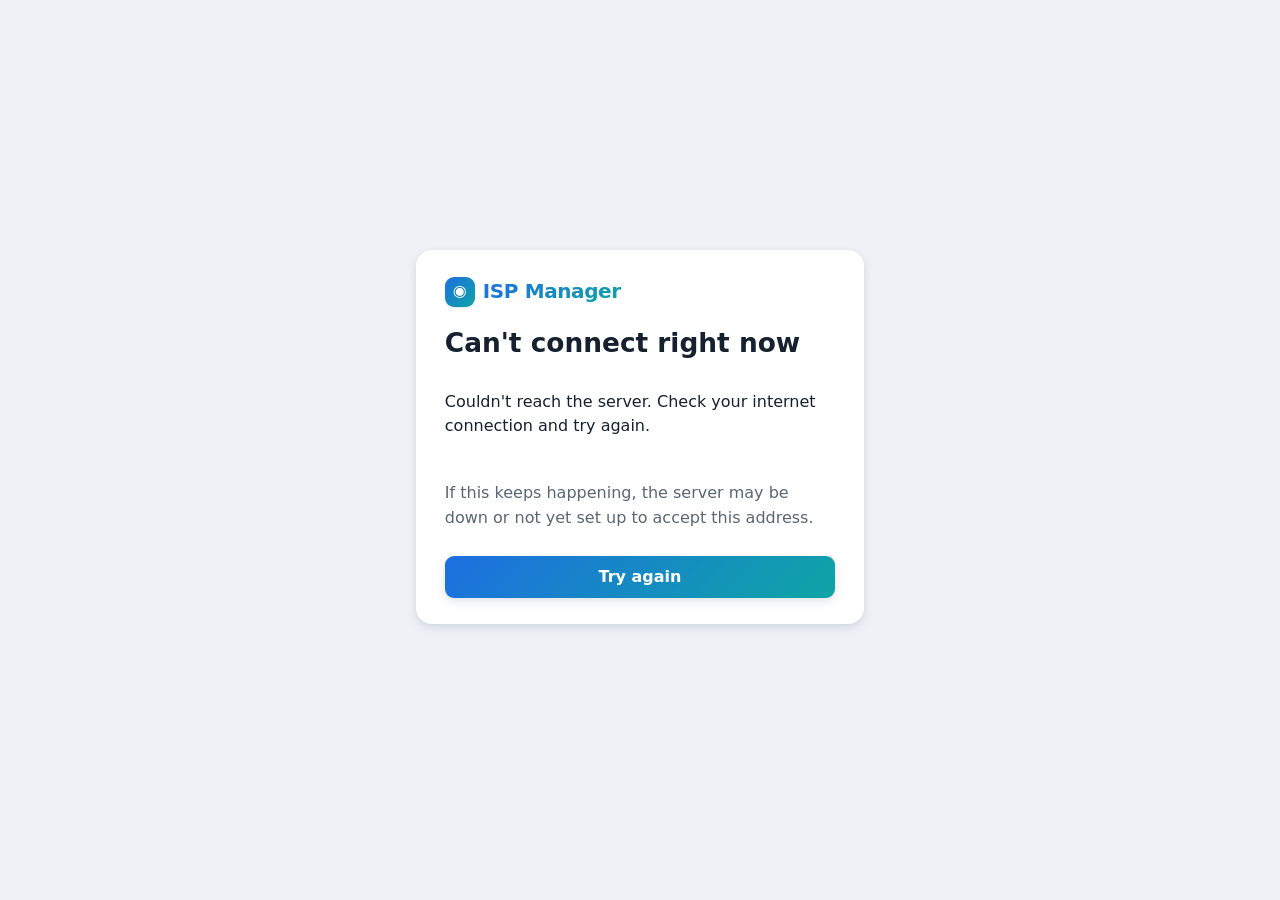
<file: index.html>
<!doctype html>
<html lang="en">
  <head>
    <meta charset="UTF-8" />
    <meta name="viewport" content="width=device-width, initial-scale=1" />
    <meta name="referrer" content="no-referrer" />
    <title>ISP Manager</title>
    <script type="module" crossorigin src="/assets/index-CY5ENoDl.js"></script>
    <link rel="stylesheet" crossorigin href="/assets/index-DG4TAfJV.css">
  </head>
  <body><div id="root"></div></body>
</html>
</file>
<file: assets/index-DG4TAfJV.css>
@font-face{font-family:UI Fallback;src:local("Segoe UI"),local("Roboto"),local("Noto Sans")}:root{--brand: #1d6fe0;--brand-strong: #1552b0;--accent: #0ea5a5;--accent-strong: #0c8585;--brand-grad: linear-gradient(135deg, #1d6fe0, #0ea5a5);--hero-grad: linear-gradient(135deg, #123a7a 0%, #1d6fe0 45%, #0ea5a5 100%);--paper: #eef2f7;--panel: #ffffff;--panel-2: #f6f9fc;--ink: #15212e;--ink-2: #5a6773;--rule: #dde4ec;--fiber-blue: #1d6fe0;--fiber-green: #1f9d57;--fiber-orange: #e08a1e;--fiber-slate: #64748b;--fiber-red: #d64545;--tint-blue: #e7f0fd;--tint-orange: #fdf0dc;--font: "Atkinson Hyperlegible", "Hind Siliguri", "UI Fallback", system-ui, sans-serif;--step--1: .86rem;--step-0: 1rem;--step-1: 1.25rem;--step-2: 1.65rem;--step-3: 2.3rem;--radius-control: 9px;--radius-panel: 16px;--shadow-sm: 0 1px 2px rgba(16,40,70,.06), 0 1px 3px rgba(16,40,70,.08);--shadow-md: 0 4px 12px rgba(16,40,70,.08), 0 2px 6px rgba(16,40,70,.06);--shadow-lg: 0 18px 48px rgba(16,40,70,.16);color-scheme:light}@media (prefers-color-scheme: dark){:root:not([data-theme=light]){--paper: #0f161e;--panel: #19222d;--panel-2: #141c25;--ink: #e8edf3;--ink-2: #9fb0c0;--rule: #2a3643;--brand: #5c9bf0;--brand-strong: #7fb0f5;--accent: #2bc4c4;--accent-strong: #5bd6d6;--brand-grad: linear-gradient(135deg, #2f6fc4, #16a3a3);--hero-grad: linear-gradient(135deg, #0c2850 0%, #1a56ad 45%, #138a8a 100%);--fiber-blue: #5c9bf0;--fiber-green: #4cc47e;--fiber-orange: #e8a24f;--fiber-slate: #8d99a6;--fiber-red: #ef7a72;--tint-blue: #16263c;--tint-orange: #33271a;--shadow-sm: 0 1px 2px rgba(0,0,0,.3);--shadow-md: 0 4px 14px rgba(0,0,0,.35);--shadow-lg: 0 18px 48px rgba(0,0,0,.5);color-scheme:dark}}:root[data-theme=dark]{--paper: #0f161e;--panel: #19222d;--panel-2: #141c25;--ink: #e8edf3;--ink-2: #9fb0c0;--rule: #2a3643;--brand: #5c9bf0;--brand-strong: #7fb0f5;--accent: #2bc4c4;--accent-strong: #5bd6d6;--brand-grad: linear-gradient(135deg, #2f6fc4, #16a3a3);--hero-grad: linear-gradient(135deg, #0c2850 0%, #1a56ad 45%, #138a8a 100%);--fiber-blue: #5c9bf0;--fiber-green: #4cc47e;--fiber-orange: #e8a24f;--fiber-slate: #8d99a6;--fiber-red: #ef7a72;--tint-blue: #16263c;--tint-orange: #33271a;--shadow-sm: 0 1px 2px rgba(0,0,0,.3);--shadow-md: 0 4px 14px rgba(0,0,0,.35);--shadow-lg: 0 18px 48px rgba(0,0,0,.5);color-scheme:dark}*{box-sizing:border-box}html,body{margin:0;background:var(--paper);color:var(--ink);font:var(--step-0)/1.55 var(--font)}:lang(bn){line-height:1.75}button,input,select,textarea{font:inherit;color:inherit}:focus-visible{outline:3px solid var(--brand);outline-offset:2px}@media (prefers-reduced-motion: reduce){*{transition:none!important;animation:none!important}}:root{--text-green: #17784a;--text-orange: #9a5200;--text-red: #b42318;--text-slate: #56606d;--brand-text: #1552b0}@media (prefers-color-scheme: dark){:root:not([data-theme=light]){--text-green: #6fd59a;--text-orange: #f2b469;--text-red: #ff9b93;--text-slate: #a9b3bf;--brand-text: #8fbaf7}}:root[data-theme=dark]{--text-green: #6fd59a;--text-orange: #f2b469;--text-red: #ff9b93;--text-slate: #a9b3bf;--brand-text: #8fbaf7}.shell{min-height:100vh}.demobar{display:flex;flex-wrap:wrap;gap:.5rem 1.25rem;align-items:center;padding:.6rem 1.25rem;background:var(--tint-orange);border-bottom:3px solid var(--fiber-orange);font-size:var(--step--1)}.linkish{background:none;border:0;padding:0;text-decoration:underline;cursor:pointer}.top{display:flex;flex-wrap:wrap;align-items:center;gap:.75rem 1.5rem;padding:.85rem 1.25rem;background:var(--panel);border-bottom:1px solid var(--rule);box-shadow:var(--shadow-sm);position:sticky;top:0;z-index:50}.brand{display:flex;align-items:center;gap:.6rem;font-weight:700;font-size:var(--step-1)}.brand-mark{width:26px;height:14px;border-radius:7px;background:linear-gradient(90deg,var(--fiber-blue) 0 25%,var(--fiber-orange) 25% 50%,var(--fiber-green) 50% 75%,var(--fiber-slate) 75%)}.tenant{font-weight:400;font-size:var(--step--1);color:var(--ink-2);border-left:1px solid var(--rule);padding-left:.6rem}nav{display:flex;gap:.25rem}.tab{background:none;border:0;padding:.5rem .85rem;border-radius:var(--radius-control);cursor:pointer;color:var(--ink-2);transition:background .15s,color .15s}.tab:hover{background:var(--panel-2);color:var(--ink)}.tab-on{background:var(--tint-blue);color:var(--brand);font-weight:700}.top-tools{margin-left:auto;display:flex;gap:.5rem;align-items:center}.lang{background:none;border:1px solid var(--rule);border-radius:var(--radius-control);padding:.35rem .7rem;cursor:pointer}main{max-width:1120px;margin:0 auto;padding:1.4rem 1.25rem 3rem}.screen{display:grid;gap:1rem}.lede{max-width:65ch;margin:0}.muted{color:var(--ink-2)}.num{font-variant-numeric:tabular-nums;letter-spacing:.01em}.toolbar{display:flex;gap:.5rem;flex-wrap:wrap;align-items:center}.toolbar input{flex:1 1 16rem;min-width:12rem;padding:.6rem .8rem;border:1px solid var(--rule);border-radius:var(--radius-control);background:var(--panel)}.toolbar .btn{white-space:nowrap}.btn{padding:.55rem 1.05rem;border-radius:var(--radius-control);border:1px solid var(--rule);background:var(--panel);cursor:pointer;white-space:nowrap;font-weight:600;transition:transform .06s ease,box-shadow .15s,background .15s,border-color .15s;box-shadow:var(--shadow-sm)}.btn:hover{border-color:var(--brand);color:var(--brand)}.btn:active{transform:translateY(1px)}.btn-primary{background-image:var(--brand-grad);border:none;color:#fff;font-weight:700;box-shadow:var(--shadow-md)}.btn-primary:hover{color:#fff;filter:brightness(1.05)}.btn.ghost{box-shadow:none;background:var(--panel-2)}.btn:disabled{opacity:.5;cursor:not-allowed;box-shadow:none}.strip{display:inline-flex;align-items:baseline;gap:.4rem;padding-left:.55rem;border-left:4px solid}.strip-label{font-weight:700}.strip-detail{font-size:var(--step--1);color:var(--ink-2)}.strip-green{border-color:var(--fiber-green)}.strip-green .strip-label{color:var(--fiber-green)}.strip-red{border-color:var(--fiber-red)}.strip-red .strip-label{color:var(--fiber-red)}.strip-orange{border-color:var(--fiber-orange)}.strip-orange .strip-label{color:var(--fiber-orange)}.strip-slate{border-color:var(--fiber-slate)}.strip-slate .strip-label{color:var(--fiber-slate)}.strip-blue{border-color:var(--fiber-blue)}.strip-blue .strip-label{color:var(--fiber-blue)}.table-wrap{overflow-x:auto;background:var(--panel);border:1px solid var(--rule);border-radius:var(--radius-panel)}table{width:100%;border-collapse:collapse}th{text-align:left;font-size:var(--step--1);color:var(--ink-2);font-weight:400;padding:.6rem .9rem;border-bottom:1px solid var(--rule)}td{padding:.65rem .9rem;border-bottom:1px solid var(--rule)}tbody tr{cursor:pointer}tbody tr:hover,tbody tr:focus-visible{background:var(--tint-blue)}tbody tr:last-child td{border-bottom:0}.pager{display:flex;gap:.75rem;align-items:center;justify-content:flex-end}.empty{padding:2rem;text-align:center;background:var(--panel);border:1px dashed var(--rule);border-radius:var(--radius-panel)}.empty-title{margin-top:0}.notice{padding:.7rem 1rem;border-radius:var(--radius-control);border-left:4px solid;background:var(--panel)}.notice-error{border-color:var(--fiber-red)}.notice-info{border-color:var(--fiber-blue)}.panel{position:fixed;inset:0 0 0 auto;width:min(420px,100%);background:var(--panel);border-left:1px solid var(--rule);padding:1.25rem;overflow-y:auto;box-shadow:-12px 0 32px #0a1e322e}.panel-head{display:flex;justify-content:space-between;align-items:start;gap:1rem}.panel-head h2{margin:0;font-size:var(--step-2);line-height:1.2}.panel-head p{margin:0;color:var(--ink-2)}.inline-edit{display:flex;gap:.5rem;align-items:end}.inline-edit label,.signin label{display:grid;gap:.25rem;flex:1;font-size:var(--step--1);color:var(--ink-2)}.inline-edit input,.signin input{padding:.55rem .7rem;border:1px solid var(--rule);border-radius:var(--radius-control);background:var(--paper);font-size:var(--step-0);color:var(--ink)}.facts{display:grid;grid-template-columns:max-content 1fr;gap:.4rem 1rem;padding:.9rem;border:1px solid var(--rule);border-radius:var(--radius-control)}.facts dt{color:var(--ink-2)}.facts dd{margin:0}.device-list,.prefix-list{list-style:none;margin:0;padding:0;display:grid;gap:.75rem}.device{display:grid;grid-template-columns:1fr auto auto;gap:.5rem 1.25rem;align-items:center;padding:1rem 1.1rem;background:var(--panel);border:1px solid var(--rule);border-left-width:6px;border-radius:var(--radius-control)}.row-green.device{border-left-color:var(--fiber-green)}.row-orange.device{border-left-color:var(--fiber-orange)}.row-slate.device{border-left-color:var(--fiber-slate)}.row-blue.device{border-left-color:var(--fiber-blue)}.row-red.device{border-left-color:var(--fiber-red)}.device h3{margin:0;font-size:var(--step-1)}.device-main p{margin:0}.device-result{grid-column:1 / -1;margin:0;font-size:var(--step--1)}.prefix{padding:1rem 1.1rem;background:var(--panel);border:1px solid var(--rule);border-radius:var(--radius-panel);display:grid;gap:.5rem;justify-items:start}.prefix-head{display:flex;gap:.75rem;align-items:baseline}.prefix h3{margin:0;font-size:var(--step-1)}.kind{color:var(--ink-2);font-size:var(--step--1)}.prefix p{margin:0}.meter{width:100%;height:10px;border-radius:5px;background:var(--paper);overflow:hidden}.meter span{display:block;height:100%;background:var(--fiber-blue);transition:width .3s}.meter .meter-hot{background:var(--fiber-orange)}.signin{display:grid;place-items:center;min-height:100vh}.signin form{display:grid;gap:1rem;width:min(360px,100%);padding:2rem;background:var(--panel);border-radius:var(--radius-panel);border-top:6px solid var(--fiber-blue)}.signin h1{margin:0}.loading{min-height:100vh}@media (max-width: 640px){.hide-sm{display:none}.device{grid-template-columns:1fr}.top-tools{margin-left:0}}.section-title{margin:.5rem 0 0;font-size:var(--step-1)}.device-strips{display:grid;gap:.3rem}.inline-edit select{padding:.55rem .7rem;border:1px solid var(--rule);border-radius:var(--radius-control);background:var(--paper);color:var(--ink)}.inline-edit{flex-wrap:wrap}.token-box{padding:1rem;background:var(--tint-blue);border-left:4px solid var(--fiber-blue);border-radius:var(--radius-control);display:grid;gap:.5rem;justify-items:start}.token-box p{margin:0}.token-box code{word-break:break-all;padding:.4rem .6rem;background:var(--panel);border-radius:4px}.balance{display:grid;justify-items:end;margin:0}.balance-amount{font-size:var(--step-2);font-weight:700}.balance-owes .balance-amount{color:var(--fiber-orange)}.plain-list{list-style:none;margin:0;padding:0;background:var(--panel);border:1px solid var(--rule);border-radius:var(--radius-panel)}.inv-row{display:grid;grid-template-columns:1fr auto auto;gap:.5rem 1rem;align-items:center;padding:.7rem .9rem;border-bottom:1px solid var(--rule)}.inv-row:last-child{border-bottom:0}.inv-row.clickable{cursor:pointer}.inv-row.clickable:hover{background:var(--tint-blue)}.right{text-align:right}.pay-form,.stack-form{display:grid;gap:.6rem;padding:.9rem;border:1px dashed var(--rule);border-radius:var(--radius-control)}.pay-form label,.stack-form label,.inline-label{display:grid;gap:.25rem;font-size:var(--step--1);color:var(--ink-2)}.pay-form input,.pay-form select,.stack-form input,.stack-form textarea,.inline-label select{padding:.55rem .7rem;border:1px solid var(--rule);border-radius:var(--radius-control);background:var(--paper);color:var(--ink);font-size:var(--step-0)}.stack-form .check{display:flex;gap:.5rem;align-items:center}.btn-row{display:flex;gap:.5rem;flex-wrap:wrap}.thread{list-style:none;padding:0;margin:1rem 0;display:grid;gap:.6rem}.msg{padding:.6rem .8rem;border-radius:var(--radius-control);background:var(--paper)}.msg p{margin:0}.msg-body{white-space:pre-wrap;margin-top:.25rem!important}.msg-internal{background:var(--tint-orange);border-left:4px solid var(--fiber-orange)}.portal-top{display:flex;flex-wrap:wrap;justify-content:space-between;gap:1rem;padding:1.1rem;background:var(--panel);border-radius:var(--radius-panel);border-top:6px solid var(--fiber-blue)}.portal-name{margin:0 0 .5rem;font-size:var(--step-2)}.portal-svc p{margin:.3rem 0 0}.receipt-overlay{position:fixed;top:0;right:0;bottom:0;left:0;background:#0f192373;display:grid;place-items:center;padding:1rem;z-index:20}.receipt{background:var(--panel);padding:1.5rem;border-radius:var(--radius-panel);width:min(440px,100%);display:grid;gap:.75rem}.receipt h2{margin:0}.receipt-no{margin:0;color:var(--ink-2)}.receipt-amt{font-size:var(--step-1);font-weight:700}.receipt-actions{display:flex;gap:.5rem}.doc{width:min(760px,100%);max-height:92vh;overflow-y:auto}.letterhead{display:flex;flex-wrap:wrap;gap:.25rem 1rem;align-items:baseline;padding-bottom:.6rem;border-bottom:3px solid var(--fiber-blue)}.lh-name{font-size:var(--step-1);margin-right:auto}.doc-title{margin:.4rem 0;font-size:var(--step-1)}.doc-meta{display:grid;grid-template-columns:max-content 1fr;gap:.25rem 1rem;margin:0}.doc-meta dt{color:var(--ink-2)}.doc-meta dd{margin:0}.doc-table{width:100%;border-collapse:collapse}.doc-table th,.doc-table td{border-bottom:1px solid var(--rule);padding:.4rem .5rem}.sheet td.blank,.sheet th.blank,.sheet td:nth-child(n+6){min-width:5.5rem;border-left:1px solid var(--rule)}.doc-footer{border-top:1px solid var(--rule);padding-top:.5rem;color:var(--ink-2)}.void-mark{color:var(--fiber-red)}.doc span[lang=bn],.receipt span[lang=bn]{font-weight:400;color:var(--ink-2);font-size:.85em}html[lang=bn] body{font-family:Noto Sans Bengali,Nirmala UI,Vrinda,Hind Siliguri,system-ui,sans-serif;font-size:106%;line-height:1.6}html[lang=bn] .btn,html[lang=bn] .tab,html[lang=bn] input,html[lang=bn] select{font-size:1em;line-height:1.4}@page{size:A4;margin:12mm}@media print{body *{visibility:hidden}.print-area,.print-area *{visibility:visible}.print-area{position:absolute;inset:0 auto auto 0;width:100%;max-height:none;overflow:visible;color:#000;background:#fff;padding:0}.receipt-overlay{position:static;background:none}.doc-table tr{break-inside:avoid}.doc-table thead{display:table-header-group}.no-print{display:none!important}}.steps{list-style:none;display:flex;flex-wrap:wrap;gap:.25rem;padding:0;margin:0;counter-reset:s}.steps li{counter-increment:s;padding:.35rem .7rem;border-radius:999px;font-size:var(--step--1);color:var(--ink-2);background:var(--panel);border:1px solid var(--rule)}.steps li:before{content:counter(s) ". "}.steps .step-on{color:var(--fiber-blue);border-color:var(--fiber-blue);font-weight:700}.steps .step-done{color:var(--fiber-green)}.map-grid{display:grid;grid-template-columns:repeat(auto-fill,minmax(240px,1fr));gap:.6rem}.map-grid select{padding:.5rem;border:1px solid var(--rule);border-radius:var(--radius-control);background:var(--paper);color:var(--ink)}.map-grid label{display:grid;gap:.25rem;font-size:var(--step--1);color:var(--ink-2)}a.btn{text-decoration:none;color:inherit;display:inline-flex;align-items:center}.facts .span2{grid-column:1 / -1}.provision{display:grid;gap:.5rem;padding-top:.5rem;border-top:1px solid var(--rule)}.provision p{margin:0}.plan-box{display:grid;gap:.5rem;padding:.8rem;border-left:4px solid var(--fiber-orange);background:var(--tint-orange);border-radius:var(--radius-control)}.plan-box ul{margin:0;padding-left:1.2rem}.sim-tag{margin-left:.5rem;font-size:var(--step--1);padding:.05rem .45rem;border-radius:4px;border:1px solid var(--fiber-orange);color:var(--fiber-orange)}.ops{font-size:var(--step--1)}.subtabs{display:flex;gap:.25rem;flex-wrap:wrap}.total-row td{font-weight:700;border-top:2px solid var(--rule)}input[type=date]{padding:.45rem .6rem;border:1px solid var(--rule);border-radius:var(--radius-control);background:var(--panel);color:var(--ink)}.signin-card{display:grid;gap:1rem;width:min(420px,100%);padding:2rem;background:var(--panel);border-radius:var(--radius-panel);border-top:6px solid var(--fiber-blue)}.signin-card h1{margin:0;font-size:var(--step-2)}.signin-card p{margin:0}.signin-card label{display:grid;gap:.25rem;font-size:var(--step--1);color:var(--ink-2)}.signin-card input{padding:.55rem .7rem;border:1px solid var(--rule);border-radius:var(--radius-control);background:var(--paper);font-size:var(--step-1);color:var(--ink)}.secret{font-size:var(--step-1);letter-spacing:.08em;padding:.6rem;background:var(--paper);border-radius:var(--radius-control);word-break:break-all}.codes{columns:2;padding-left:1.4rem;font-size:var(--step-1)}.perm-grid{display:grid;grid-template-columns:repeat(auto-fill,minmax(220px,1fr));gap:.3rem 1rem;border:1px solid var(--rule);border-radius:var(--radius-control);padding:.6rem .9rem}.perm-grid legend{color:var(--ink-2);font-size:var(--step--1)}.toolbar select{padding:.55rem;border:1px solid var(--rule);border-radius:var(--radius-control);background:var(--panel);color:var(--ink)}input[type=month]{padding:.5rem .6rem;border:1px solid var(--rule);border-radius:var(--radius-control);background:var(--panel);color:var(--ink)}textarea.script{width:100%;font-family:ui-monospace,Consolas,monospace;font-size:var(--step--1);padding:.6rem;border:1px solid var(--rule);border-radius:var(--radius-control);background:var(--paper);color:var(--ink)}.steps-list{margin:0;padding-left:1.3rem;display:grid;gap:.25rem}.chips{display:flex;flex-wrap:wrap;gap:.4rem}.chip{padding:.2rem .6rem;border-radius:999px;border:1px solid var(--rule);font-size:var(--step--1)}.chip-good{border-color:var(--fiber-green)}.chip-bad{border-color:var(--fiber-red)}.chip-warn{border-color:var(--fiber-orange, #c77700)}.err-text{color:var(--fiber-red);font-size:var(--step--1)}.warn-text{color:var(--fiber-orange, #a35f00);font-size:var(--step--1)}tr.row-bad td:first-child{box-shadow:inset 3px 0 var(--fiber-red)}tr.row-warn td:first-child{box-shadow:inset 3px 0 var(--fiber-orange, #c77700)}.inline-fields{display:inline-flex;gap:.3rem;margin-left:.4rem}.inline-fields input{width:6.5rem}.page-view{max-height:70vh;overflow:auto;border:1px solid var(--rule);border-radius:var(--radius-control)}.page-view object,.page-view img{width:100%;min-height:50vh;display:block}.leaflet-box{height:min(70vh,640px);border:1px solid var(--rule);border-radius:var(--radius-control);z-index:0}.leaflet-box.placing{cursor:crosshair;outline:3px solid var(--fiber-blue)}.legend{display:flex;flex-wrap:wrap;gap:.4rem 1rem;align-items:center}.legend-item{display:inline-flex;gap:.35rem;align-items:center;cursor:pointer}.person-dot{display:inline-block;width:.8rem;height:.8rem;border-radius:50%;background:currentColor;vertical-align:middle}.dot-green{color:#1f9d55}.dot-orange{color:#d97706}.dot-red{color:#d6342c}.dot-grey{color:#8a8f98}.person-marker{background:none;border:none}.person-marker svg{fill:currentColor;stroke:#fff;stroke-width:1.4;filter:drop-shadow(0 1px 1px rgba(0,0,0,.35))}.person-marker.approx svg{opacity:.55;stroke-dasharray:2 2}.area-view .road{margin:.3rem 0 .8rem}.people{display:flex;flex-wrap:wrap;gap:.3rem}.person{display:inline-flex;gap:.3rem;align-items:center;border:1px solid var(--rule);border-radius:999px;padding:.15rem .55rem;background:var(--panel);color:inherit;cursor:pointer;font:inherit}.person .person-dot{color:inherit}.person.dot-green .person-dot{color:#1f9d55}.person span:last-child{color:var(--ink)}.unplaced summary{cursor:pointer;font-weight:600;margin-top:.5rem}.bell{position:relative}.bell-btn{position:relative;background:none;border:1px solid var(--rule);border-radius:var(--radius-control);padding:.25rem .5rem;cursor:pointer;font-size:1.05rem;color:inherit}.bell-count{position:absolute;top:-.45rem;right:-.45rem;background:#d6342c;color:#fff;border-radius:999px;font-size:.7rem;padding:.05rem .35rem}.bell-panel{position:absolute;right:0;top:2.4rem;width:min(380px,92vw);max-height:70vh;overflow:auto;background:var(--panel);border:1px solid var(--rule);border-radius:var(--radius-control);padding:.7rem;z-index:1000;box-shadow:0 6px 24px #0000002e}.bell-item{padding:.45rem .3rem;border-bottom:1px solid var(--rule);cursor:pointer}.bell-item.unread{background:color-mix(in srgb,var(--fiber-blue) 8%,transparent)}.bell-item.down strong{color:#b42318}.bell-item.up strong{color:#1f7a45}.help-page{max-width:760px;margin-bottom:2rem}.help-section h3{margin:1rem 0 .3rem}.help-section ol{padding-left:1.3rem;display:grid;gap:.35rem}.acting-banner{background:#fff4d6;color:#5a3e00;border-bottom:1px solid #e8c86a;padding:.45rem 1rem;display:flex;gap:.8rem;align-items:center;flex-wrap:wrap}.terms-overlay{position:fixed;top:0;right:0;bottom:0;left:0;background:#00000080;display:grid;place-items:center;z-index:2000;padding:1rem}.terms-box{background:var(--panel);border-radius:10px;padding:1.2rem;max-width:720px;max-height:88vh;overflow:auto}.terms-text{white-space:pre-wrap;background:var(--paper, #f6f7f9);border:1px solid var(--rule);border-radius:6px;padding:.7rem;font:inherit}.sessions-list li{display:flex;gap:.6rem;justify-content:space-between;border-bottom:1px solid var(--rule);padding:.35rem 0}.home-head{display:flex;justify-content:space-between;align-items:flex-start;gap:1rem;flex-wrap:wrap}.home .card{background:var(--panel);border:1px solid var(--rule);border-radius:var(--radius-panel);padding:1.1rem 1.2rem;box-shadow:var(--shadow-sm)}.guest-tabs{margin:0 auto;max-width:900px;padding:0 1rem}.guest main{max-width:900px;margin:0 auto}.money-row{display:flex;gap:1rem;flex-wrap:wrap}.money-cell{display:flex;flex-direction:column;border:1px solid var(--rule);border-radius:8px;padding:.6rem .9rem;min-width:9rem}.money-cell .num{font-size:1.3rem;font-variant-numeric:tabular-nums}.money-cell.strong{border-color:var(--fiber-blue)}.two-col{display:grid;grid-template-columns:1fr 1fr;gap:1rem}@media (max-width: 600px){.two-col{grid-template-columns:1fr}}.period-picker{margin-left:auto}.markdown h2{margin:1rem 0 .4rem}.markdown h3{margin:.8rem 0 .3rem}.markdown h4{margin:.6rem 0 .2rem}.markdown ul,.markdown ol{padding-left:1.3rem;display:grid;gap:.3rem}.markdown p{margin:.5rem 0}.markdown img{border-radius:6px;margin:.5rem 0}.btn.ghost{display:inline-block;border:1px solid var(--rule);border-radius:var(--radius-control);padding:.35rem .7rem}.toolbar-actions{display:inline-flex;gap:.5rem}.download-panel{flex-basis:100%;margin-top:.5rem}.hero{position:relative;border-radius:12px;overflow:hidden;padding:2.4rem 1.6rem;margin-bottom:1rem;background:var(--panel);border:1px solid var(--rule)}.hero.has-bg{color:#fff;border:none}.hero.has-bg:before{content:"";position:absolute;top:0;right:0;bottom:0;left:0;background-image:var(--hero-bg);background-size:cover;background-position:center}.hero.has-bg:after{content:"";position:absolute;top:0;right:0;bottom:0;left:0;background:linear-gradient(0deg,#0009,#0000004d)}.hero>*{position:relative;z-index:1}.hero h1{margin:0 0 .3rem;font-size:2rem}.hero .sub{opacity:.9}.brand-logo{height:40px;width:auto;vertical-align:middle;margin-right:.5rem;border-radius:6px;background:#fff}.hero .brand-logo{height:56px;margin-bottom:.6rem;display:block}.carousel{position:relative;border-radius:10px;overflow:hidden;margin:1rem 0;border:1px solid var(--rule);background:var(--panel)}.carousel-img{width:100%;max-height:240px;object-fit:cover;display:block}.carousel-caption{position:absolute;left:0;right:0;bottom:0;padding:.5rem .8rem;background:#0000008c;color:#fff}.carousel-dots{position:absolute;bottom:.5rem;right:.6rem;display:flex;gap:.3rem}.carousel-dots button{width:.55rem;height:.55rem;border-radius:50%;border:none;background:#ffffff80;cursor:pointer}.carousel-dots button.on{background:#fff}.home-layout{display:grid;grid-template-columns:1fr;gap:1rem}@media (min-width: 900px){.home-layout.with-side{grid-template-columns:1fr 300px}}.pkg-grid{display:grid;grid-template-columns:repeat(auto-fill,minmax(190px,1fr));gap:.8rem}.pkg-card{border:1px solid var(--rule);border-radius:10px;padding:1rem;background:var(--panel);position:relative}.pkg-card.popular{border-color:var(--fiber-blue);box-shadow:0 0 0 2px color-mix(in srgb,var(--fiber-blue) 30%,transparent)}.pkg-badge{position:absolute;top:-.6rem;right:.8rem;background:var(--fiber-blue);color:#fff;font-size:.72rem;padding:.1rem .5rem;border-radius:999px}.pkg-card .price{font-size:1.5rem;font-weight:700;font-variant-numeric:tabular-nums}.pkg-card .speed{color:var(--muted)}.contact-cards{display:flex;gap:1rem;flex-wrap:wrap}.contact-cards .c{border:1px solid var(--rule);border-radius:8px;padding:.6rem .9rem;min-width:10rem}.contact-cards .c .muted{font-size:.8rem}.brand-row{display:flex;gap:1rem;flex-wrap:wrap}.brand-slot{border:1px solid var(--rule);border-radius:8px;padding:.8rem;min-width:14rem}.brand-preview{max-width:12rem;max-height:7rem;object-fit:contain;display:block;margin:.4rem 0;background:var(--paper, #f6f7f9);border-radius:6px}.brand-empty{color:var(--muted);padding:1.2rem;text-align:center;border:1px dashed var(--rule);border-radius:6px;margin:.4rem 0}.brand-banners{display:flex;gap:.6rem;flex-wrap:wrap}.brand-thumb{width:12rem}.brand-thumb img{width:100%;height:6rem;object-fit:cover;border-radius:6px}.hero-actions{display:flex;gap:.5rem;flex-wrap:wrap;margin-top:.8rem}.hero-actions .btn{text-decoration:none}.social-row{display:flex;gap:1rem;margin-top:.6rem}.social-row a{color:var(--fiber-blue)}.review{border-left:3px solid var(--rule);margin:.6rem 0;padding:.2rem 0 .2rem .8rem}.review .stars{color:#e0a500}.review cite{color:var(--muted);font-style:normal}.pkg-card .btn{margin-top:.5rem;width:100%}.md-field .md-head{display:flex;justify-content:space-between;align-items:center;margin-bottom:.2rem}.link-btn{background:none;border:none;color:var(--fiber-blue);cursor:pointer;font:inherit}.md-preview{padding:.6rem .9rem}.dropzone-wrap{min-width:14rem}.dropzone{border:2px dashed var(--rule);border-radius:10px;padding:1rem;text-align:center;cursor:pointer;transition:border-color .15s,background .15s}.dropzone.over{border-color:var(--fiber-blue);background:color-mix(in srgb,var(--fiber-blue) 8%,transparent)}.dz-empty{color:var(--muted);padding:1rem .5rem}.dz-preview{max-width:12rem;max-height:7rem;object-fit:contain}.theme-swatches{display:flex;gap:.4rem;flex-wrap:wrap;margin-top:.3rem}.swatch{width:2.2rem;height:2.2rem;border-radius:8px;border:2px solid transparent;cursor:pointer;color:#fff;font-size:1rem}.swatch.on{border-color:var(--ink);box-shadow:0 0 0 2px var(--fiber-blue)}.ticker{background:#00000040;border-radius:999px;padding:.3rem .8rem;display:inline-block;margin-top:.6rem;font-weight:500}.hero.has-theme{color:#fff;border:none}.hero.has-theme:before{content:"";position:absolute;top:0;right:0;bottom:0;left:0;background:var(--hero-theme)}.hero.has-theme>*{position:relative;z-index:1}.landing-hero{border-radius:14px;padding:3rem 1.6rem;text-align:center;color:#fff;margin-bottom:1.2rem}.landing-hero h1{font-size:2.4rem;margin:0 0 .4rem}.landing-hero .sub{font-size:1.15rem;opacity:.95}.feature-grid{display:grid;grid-template-columns:repeat(auto-fill,minmax(230px,1fr));gap:.9rem}.feature-card{border:1px solid var(--rule);border-radius:12px;padding:1.1rem;background:var(--panel)}.feature-card .ic{font-size:1.6rem}.feature-card h3{margin:.4rem 0 .2rem;font-size:1.05rem}.provider-grid{display:grid;grid-template-columns:repeat(auto-fill,minmax(260px,1fr));gap:.8rem}.provider-card{border:1px solid var(--rule);border-radius:12px;padding:1rem;background:var(--panel);display:flex;flex-direction:column;gap:.4rem}.provider-card .name{font-weight:700;font-size:1.1rem}.guest-top{display:flex;justify-content:space-between;align-items:center;gap:1rem}.offer-edit{display:grid;grid-template-columns:1fr 1fr auto auto;gap:.5rem;align-items:end}@media (max-width: 640px){.offer-edit{grid-template-columns:1fr}}.section-title{font-size:var(--step-1);margin:.2rem 0 .6rem;letter-spacing:-.01em}.inv-row{background:var(--panel);border:1px solid var(--rule);border-radius:var(--radius-panel);padding:.7rem .95rem;box-shadow:var(--shadow-sm);display:flex;align-items:center;gap:.8rem}.inv-row.clickable{cursor:pointer;transition:box-shadow .15s,transform .06s}.inv-row.clickable:hover{box-shadow:var(--shadow-md)}.plain-list{list-style:none;margin:0;padding:0;display:grid;gap:.5rem}input,select,textarea{border:1px solid var(--rule);border-radius:var(--radius-control);background:var(--panel-2);padding:.55rem .7rem}input:focus,select:focus,textarea:focus{background:var(--panel)}.pkg-card,.feature-card,.provider-card{transition:transform .08s ease,box-shadow .15s;box-shadow:var(--shadow-sm)}.pkg-card:hover,.feature-card:hover,.provider-card:hover{transform:translateY(-2px);box-shadow:var(--shadow-md)}.hero{box-shadow:var(--shadow-md)}.landing-hero{background:var(--hero-grad);box-shadow:var(--shadow-lg)}.theme-toggle{background:none;border:1px solid var(--rule);border-radius:var(--radius-control);padding:.35rem .6rem;cursor:pointer}.skeleton{display:grid;gap:.6rem}.skeleton-row{border-radius:8px;background:linear-gradient(90deg,var(--panel-2) 25%,var(--rule) 37%,var(--panel-2) 63%);background-size:400% 100%;animation:shimmer 1.4s ease infinite}@keyframes shimmer{0%{background-position:100% 0}to{background-position:0 0}}.empty-state{text-align:center;padding:2.5rem 1rem;background:var(--panel);border:1px dashed var(--rule);border-radius:var(--radius-panel);display:grid;gap:.4rem;justify-items:center}.empty-ic{font-size:2.4rem}.empty-state .empty-title{font-size:var(--step-1);margin:0}.toast-host{position:fixed;right:1rem;bottom:1rem;display:grid;gap:.5rem;z-index:3000}.toast{padding:.7rem 1rem;border-radius:var(--radius-control);box-shadow:var(--shadow-lg);color:#fff;min-width:12rem;max-width:22rem;animation:toast-in .2s ease}.toast-info{background:var(--brand-strong)}.toast-success{background:var(--fiber-green)}.toast-error{background:var(--fiber-red)}@keyframes toast-in{0%{transform:translateY(8px);opacity:0}to{transform:none;opacity:1}}.stat-grid{display:grid;grid-template-columns:repeat(auto-fit,minmax(180px,1fr));gap:.8rem}.stat-card{text-align:left;background:var(--panel);border:1px solid var(--rule);border-left:5px solid var(--brand);border-radius:var(--radius-panel);padding:1rem 1.1rem;cursor:pointer;box-shadow:var(--shadow-sm);transition:transform .08s,box-shadow .15s}.stat-card:hover{transform:translateY(-2px);box-shadow:var(--shadow-md)}.stat-card.tone-green{border-left-color:var(--fiber-green)}.stat-card.tone-red{border-left-color:var(--fiber-red)}.stat-card.tone-orange{border-left-color:var(--fiber-orange)}.stat-label{color:var(--ink-2);font-size:var(--step--1)}.stat-value{font-size:var(--step-2);font-weight:700;font-variant-numeric:tabular-nums}.stat-sub{color:var(--ink-2);font-size:var(--step--1)}.quick-row{display:flex;gap:.6rem;flex-wrap:wrap}.quick{background:var(--panel);border:1px solid var(--rule);border-radius:999px;padding:.5rem 1rem;cursor:pointer;box-shadow:var(--shadow-sm)}.quick:hover{border-color:var(--brand);color:var(--brand)}.logo-mark{display:inline-grid;place-items:center;width:30px;height:30px;border-radius:9px;background:var(--brand-grad);color:#fff;font-size:1rem;box-shadow:var(--shadow-sm)}.wordmark{font-weight:800;letter-spacing:-.02em;background:var(--brand-grad);-webkit-background-clip:text;background-clip:text;color:transparent}.bottom-nav{display:none}@media (max-width: 720px){.top nav[aria-label]{display:none}.bottom-nav{display:flex;position:fixed;left:0;right:0;bottom:0;background:var(--panel);border-top:1px solid var(--rule);box-shadow:0 -2px 10px #10284614;z-index:100;padding-bottom:env(safe-area-inset-bottom,0)}.bn{flex:1;background:none;border:0;padding:.4rem .2rem;display:grid;gap:.1rem;justify-items:center;cursor:pointer;color:var(--ink-2);font-size:var(--step--1)}.bn.on{color:var(--brand)}.bn-ic{font-size:1.25rem}main{padding-bottom:5rem}}.health-grid{display:grid;grid-template-columns:repeat(auto-fit,minmax(160px,1fr));gap:1rem}.meter{height:8px;background:var(--panel-2);border-radius:999px;overflow:hidden;margin:.3rem 0}.meter-fill{height:100%;border-radius:999px}.tutorial-layout{display:grid;grid-template-columns:240px 1fr;gap:1.2rem;align-items:start}@media (max-width: 760px){.tutorial-layout{grid-template-columns:1fr}.tutorial-toc ul{display:none}}.tutorial-toc{position:sticky;top:5rem;display:grid;gap:.5rem}.tutorial-toc ul{list-style:none;margin:0;padding:0;display:grid;gap:.15rem;max-height:65vh;overflow:auto}.tutorial-toc a{color:var(--ink-2);text-decoration:none;display:block;padding:.2rem .4rem;border-radius:6px}.tutorial-toc a:hover{background:var(--panel-2);color:var(--brand)}.tutorial-toc .toc-l3 a{padding-left:1.1rem;font-size:var(--step--1)}.tutorial-search{display:grid;gap:.25rem;font-weight:600}.tutorial-body{min-width:0}.tutorial-md{background:var(--panel);border:1px solid var(--rule);border-radius:var(--radius-panel);padding:.4rem 1.3rem 1rem;margin-bottom:.9rem;box-shadow:var(--shadow-sm)}.tutorial-md h2{font-size:var(--step-2)}.tutorial-md h3{font-size:var(--step-1);margin-top:1.1rem}.tutorial-md h4{margin-top:1rem}.tutorial-md h2:focus,.tutorial-md h3:focus,.tutorial-md h4:focus{outline:3px solid var(--brand);outline-offset:4px;border-radius:4px}.tutorial-md li{margin:.25rem 0}.tutorial-md code{background:var(--panel-2);padding:0 .3rem;border-radius:4px}.tutorial-figure{margin:.8rem 0}.tutorial-figure img{max-width:100%;border:1px solid var(--rule);border-radius:10px;box-shadow:var(--shadow-sm)}.tutorial-figure figcaption{color:var(--ink-2);font-size:var(--step--1);margin-top:.3rem}.tutorial-figure-missing{display:grid;place-items:center;height:7rem;border:1px dashed var(--rule);border-radius:10px;background:var(--panel-2);font-size:1.6rem}.tutorial-overlay{position:fixed;top:0;right:0;bottom:0;left:0;background:#0a142373;z-index:2500;display:flex;justify-content:flex-end}.tutorial-drawer{width:min(920px,100%);height:100%;background:var(--paper);overflow:auto;padding:1rem 1.2rem 3rem;box-shadow:var(--shadow-lg)}.tutorial-drawer-head{display:flex;justify-content:space-between;align-items:center;margin-bottom:.6rem;position:sticky;top:0;background:var(--paper);padding:.3rem 0;z-index:1}.help-link{display:inline-grid;place-items:center;width:1.6rem;height:1.6rem;min-width:1.6rem;border-radius:50%;border:1px solid var(--rule);background:var(--panel);color:var(--brand);font-weight:700;cursor:pointer;vertical-align:middle;margin-left:.35rem}.help-link:hover{border-color:var(--brand)}.tutorial-md [id]{scroll-margin-top:5.5rem}.tutorial-drawer .tutorial-toc{top:3.5rem}.confirm-overlay{position:fixed;top:0;right:0;bottom:0;left:0;background:#0a142373;display:grid;place-items:center;z-index:3500;padding:1rem}.confirm-box{background:var(--panel);border-radius:var(--radius-panel);box-shadow:var(--shadow-lg);padding:1.3rem 1.4rem;max-width:30rem;width:100%}.confirm-box p{margin:0 0 1rem;font-size:var(--step-0)}.btn-danger{background:var(--fiber-red);border-color:var(--fiber-red);color:#fff}.btn-danger:hover{color:#fff;filter:brightness(1.05)}.top nav[aria-label=Main]{order:3;flex:1 0 100%;display:flex;gap:.15rem;overflow-x:auto;scrollbar-width:thin;padding:.1rem 0 .2rem;margin:0 -.25rem;-webkit-mask-image:linear-gradient(90deg,#000 92%,transparent);mask-image:linear-gradient(90deg,#000 92%,transparent)}.top nav[aria-label=Main] .tab{white-space:nowrap;flex:0 0 auto}@media (max-width: 720px){.top nav[aria-label]{display:flex}}a.btn{text-decoration:none;display:inline-flex;align-items:center;color:var(--ink)}.hero .btn:not(.btn-primary){color:var(--ink);background:var(--panel)}.hero .btn-primary{color:#fff}input[type=date]{min-width:10.5rem}@media (pointer: coarse){.btn,.tab,.bn,input,select,.help-link,.theme-toggle,.lang{min-height:44px}.help-link{min-width:44px}}.signin-top{position:fixed;top:0;left:0;right:0;display:flex;justify-content:space-between;align-items:center;padding:.8rem 1.2rem}.signin-brand{display:flex;align-items:center;gap:.5rem;font-size:var(--step-1)}.signin h1{font-size:var(--step-2);margin:.6rem 0 .2rem}.pw-row{display:flex;gap:.4rem;align-items:center}.pw-row input{flex:1}.signin-hint{font-size:var(--step--1);margin:.4rem 0 0}.tab-on,.link-btn,.tutorial-toc a:hover{color:var(--brand-text)}.pkg-badge{background:#1552b0;color:#fff}:not(.person-marker).dot-green,.strip-green .strip-label{color:var(--text-green)}:not(.person-marker).dot-orange,.strip-orange .strip-label{color:var(--text-orange)}:not(.person-marker).dot-red,.strip-red .strip-label{color:var(--text-red)}:not(.person-marker).dot-grey,.strip-grey .strip-label,.legend-item{color:var(--text-slate)}.leaflet-container .leaflet-control-attribution a{text-decoration:underline}.card .plain-list,.tutorial-md .plain-list{border:none;background:transparent;border-radius:0}.home .card .plain-list li{padding:.15rem 0}.field-row{display:flex;gap:.5rem;flex-wrap:wrap;align-items:flex-end;width:100%}.field-row>input,.field-row>select,.field-row>label{flex:1 1 14rem;min-width:0}.field-row>.btn{flex:0 0 auto}.activity-row{align-items:flex-start}.activity-row>div{min-width:0;flex:1;overflow-wrap:anywhere}.activity-row .when{white-space:nowrap;color:var(--ink-2)}.toolbar select{flex:0 0 auto}.screen hr,.stack-form hr{border:0;border-top:1px solid var(--rule);width:100%;margin:1.2rem 0}.rich-field{display:grid;gap:.3rem}.rich-label{font-weight:600}.md-toolbar{display:flex;gap:.25rem;flex-wrap:wrap}.md-tool{min-width:2.2rem;height:2.2rem;border:1px solid var(--rule);background:var(--panel);border-radius:8px;cursor:pointer;font-weight:700;color:var(--ink)}.md-tool:hover{border-color:var(--brand);color:var(--brand-text)}.md-tool-italic{font-style:italic;font-family:Georgia,serif}.rich-split{display:grid;grid-template-columns:1fr 1fr;gap:.6rem;align-items:stretch}@media (max-width: 820px){.rich-split{grid-template-columns:1fr}}.rich-split textarea{min-height:12rem;resize:vertical}.rich-preview{border:1px dashed var(--rule);border-radius:var(--radius-control);padding:.4rem .8rem;background:var(--panel);overflow:auto;max-height:28rem}.rich-preview .tutorial-md{border:0;box-shadow:none;padding:0;margin:0;background:none}.rich-preview-tag{font-size:var(--step--1);color:var(--ink-2);text-transform:uppercase;letter-spacing:.04em}.rich-line{display:flex;gap:.4rem;align-items:center;flex-wrap:wrap}.rich-line input{flex:1 1 16rem;min-width:0}.rich-line-preview{font-size:var(--step--1)}.area-picker{position:relative;display:grid;gap:.25rem;flex:1 1 18rem}.area-options{position:absolute;top:100%;left:0;right:0;z-index:60;list-style:none;margin:.2rem 0 0;padding:.25rem;background:var(--panel);border:1px solid var(--rule);border-radius:var(--radius-control);box-shadow:var(--shadow-lg);max-height:18rem;overflow:auto}.area-options li{display:grid;padding:.45rem .6rem;border-radius:6px;cursor:pointer}.area-options li.on{background:var(--tint-blue)}.area-options .muted{font-size:var(--step--1)}.chips{display:flex;flex-wrap:wrap;gap:.35rem}.chip-x{display:inline-flex;align-items:center;gap:.3rem;background:var(--tint-blue);color:var(--brand-text);border-radius:999px;padding:.2rem .4rem .2rem .7rem}.chip-x button{border:0;background:none;cursor:pointer;color:inherit;font-size:1rem;line-height:1;padding:0 .2rem}.stat-card{font:inherit;color:inherit}.stat-card.stat-on{box-shadow:0 0 0 2px var(--brand)}.stat-more{font-size:var(--step--1);color:var(--brand-text);margin-top:.2rem}.drill{margin-top:.4rem}.flash{animation:flash 1.8s ease}@keyframes flash{0%,60%{box-shadow:0 0 0 3px var(--brand)}to{box-shadow:var(--shadow-sm)}}.size-bars li{display:grid;grid-template-columns:minmax(10rem,16rem) 1fr 5rem;gap:.6rem;align-items:center;padding:.2rem 0}.size-bar{height:10px;background:var(--panel-2);border-radius:999px;overflow:hidden}.size-bar span{display:block;height:100%;background:var(--brand-grad)}.storage h4,.archive h4{margin:1.1rem 0 .4rem}.ok{color:var(--text-green)}.bad{color:var(--text-red)}.boot-error{background:var(--panel);border-radius:var(--radius-panel);box-shadow:var(--shadow-md);padding:1.6rem 1.8rem;max-width:28rem;display:grid;gap:.6rem}.boot-error h1{font-size:var(--step-2);margin:.4rem 0 0}.leaflet-pane,.leaflet-tile,.leaflet-marker-icon,.leaflet-marker-shadow,.leaflet-tile-container,.leaflet-pane>svg,.leaflet-pane>canvas,.leaflet-zoom-box,.leaflet-image-layer,.leaflet-layer{position:absolute;left:0;top:0}.leaflet-container{overflow:hidden}.leaflet-tile,.leaflet-marker-icon,.leaflet-marker-shadow{-webkit-user-select:none;-moz-user-select:none;user-select:none;-webkit-user-drag:none}.leaflet-tile::selection{background:transparent}.leaflet-safari .leaflet-tile{image-rendering:-webkit-optimize-contrast}.leaflet-safari .leaflet-tile-container{width:1600px;height:1600px;-webkit-transform-origin:0 0}.leaflet-marker-icon,.leaflet-marker-shadow{display:block}.leaflet-container .leaflet-overlay-pane svg{max-width:none!important;max-height:none!important}.leaflet-container .leaflet-marker-pane img,.leaflet-container .leaflet-shadow-pane img,.leaflet-container .leaflet-tile-pane img,.leaflet-container img.leaflet-image-layer,.leaflet-container .leaflet-tile{max-width:none!important;max-height:none!important;width:auto;padding:0}.leaflet-container img.leaflet-tile{mix-blend-mode:plus-lighter}.leaflet-container.leaflet-touch-zoom{-ms-touch-action:pan-x pan-y;touch-action:pan-x pan-y}.leaflet-container.leaflet-touch-drag{-ms-touch-action:pinch-zoom;touch-action:none;touch-action:pinch-zoom}.leaflet-container.leaflet-touch-drag.leaflet-touch-zoom{-ms-touch-action:none;touch-action:none}.leaflet-container{-webkit-tap-highlight-color:transparent}.leaflet-container a{-webkit-tap-highlight-color:rgba(51,181,229,.4)}.leaflet-tile{filter:inherit;visibility:hidden}.leaflet-tile-loaded{visibility:inherit}.leaflet-zoom-box{width:0;height:0;-moz-box-sizing:border-box;box-sizing:border-box;z-index:800}.leaflet-overlay-pane svg{-moz-user-select:none}.leaflet-pane{z-index:400}.leaflet-tile-pane{z-index:200}.leaflet-overlay-pane{z-index:400}.leaflet-shadow-pane{z-index:500}.leaflet-marker-pane{z-index:600}.leaflet-tooltip-pane{z-index:650}.leaflet-popup-pane{z-index:700}.leaflet-map-pane canvas{z-index:100}.leaflet-map-pane svg{z-index:200}.leaflet-vml-shape{width:1px;height:1px}.lvml{behavior:url(#default#VML);display:inline-block;position:absolute}.leaflet-control{position:relative;z-index:800;pointer-events:visiblePainted;pointer-events:auto}.leaflet-top,.leaflet-bottom{position:absolute;z-index:1000;pointer-events:none}.leaflet-top{top:0}.leaflet-right{right:0}.leaflet-bottom{bottom:0}.leaflet-left{left:0}.leaflet-control{float:left;clear:both}.leaflet-right .leaflet-control{float:right}.leaflet-top .leaflet-control{margin-top:10px}.leaflet-bottom .leaflet-control{margin-bottom:10px}.leaflet-left .leaflet-control{margin-left:10px}.leaflet-right .leaflet-control{margin-right:10px}.leaflet-fade-anim .leaflet-popup{opacity:0;-webkit-transition:opacity .2s linear;-moz-transition:opacity .2s linear;transition:opacity .2s linear}.leaflet-fade-anim .leaflet-map-pane .leaflet-popup{opacity:1}.leaflet-zoom-animated{-webkit-transform-origin:0 0;-ms-transform-origin:0 0;transform-origin:0 0}svg.leaflet-zoom-animated{will-change:transform}.leaflet-zoom-anim .leaflet-zoom-animated{-webkit-transition:-webkit-transform .25s cubic-bezier(0,0,.25,1);-moz-transition:-moz-transform .25s cubic-bezier(0,0,.25,1);transition:transform .25s cubic-bezier(0,0,.25,1)}.leaflet-zoom-anim .leaflet-tile,.leaflet-pan-anim .leaflet-tile{-webkit-transition:none;-moz-transition:none;transition:none}.leaflet-zoom-anim .leaflet-zoom-hide{visibility:hidden}.leaflet-interactive{cursor:pointer}.leaflet-grab{cursor:-webkit-grab;cursor:-moz-grab;cursor:grab}.leaflet-crosshair,.leaflet-crosshair .leaflet-interactive{cursor:crosshair}.leaflet-popup-pane,.leaflet-control{cursor:auto}.leaflet-dragging .leaflet-grab,.leaflet-dragging .leaflet-grab .leaflet-interactive,.leaflet-dragging .leaflet-marker-draggable{cursor:move;cursor:-webkit-grabbing;cursor:-moz-grabbing;cursor:grabbing}.leaflet-marker-icon,.leaflet-marker-shadow,.leaflet-image-layer,.leaflet-pane>svg path,.leaflet-tile-container{pointer-events:none}.leaflet-marker-icon.leaflet-interactive,.leaflet-image-layer.leaflet-interactive,.leaflet-pane>svg path.leaflet-interactive,svg.leaflet-image-layer.leaflet-interactive path{pointer-events:visiblePainted;pointer-events:auto}.leaflet-container{background:#ddd;outline-offset:1px}.leaflet-container a{color:#0078a8}.leaflet-zoom-box{border:2px dotted #38f;background:#ffffff80}.leaflet-container{font-family:Helvetica Neue,Arial,Helvetica,sans-serif;font-size:12px;font-size:.75rem;line-height:1.5}.leaflet-bar{box-shadow:0 1px 5px #000000a6;border-radius:4px}.leaflet-bar a{background-color:#fff;border-bottom:1px solid #ccc;width:26px;height:26px;line-height:26px;display:block;text-align:center;text-decoration:none;color:#000}.leaflet-bar a,.leaflet-control-layers-toggle{background-position:50% 50%;background-repeat:no-repeat;display:block}.leaflet-bar a:hover,.leaflet-bar a:focus{background-color:#f4f4f4}.leaflet-bar a:first-child{border-top-left-radius:4px;border-top-right-radius:4px}.leaflet-bar a:last-child{border-bottom-left-radius:4px;border-bottom-right-radius:4px;border-bottom:none}.leaflet-bar a.leaflet-disabled{cursor:default;background-color:#f4f4f4;color:#bbb}.leaflet-touch .leaflet-bar a{width:30px;height:30px;line-height:30px}.leaflet-touch .leaflet-bar a:first-child{border-top-left-radius:2px;border-top-right-radius:2px}.leaflet-touch .leaflet-bar a:last-child{border-bottom-left-radius:2px;border-bottom-right-radius:2px}.leaflet-control-zoom-in,.leaflet-control-zoom-out{font:700 18px Lucida Console,Monaco,monospace;text-indent:1px}.leaflet-touch .leaflet-control-zoom-in,.leaflet-touch .leaflet-control-zoom-out{font-size:22px}.leaflet-control-layers{box-shadow:0 1px 5px #0006;background:#fff;border-radius:5px}.leaflet-control-layers-toggle{background-image:url([data-uri]);width:36px;height:36px}.leaflet-retina .leaflet-control-layers-toggle{background-image:url([data-uri]);background-size:26px 26px}.leaflet-touch .leaflet-control-layers-toggle{width:44px;height:44px}.leaflet-control-layers .leaflet-control-layers-list,.leaflet-control-layers-expanded .leaflet-control-layers-toggle{display:none}.leaflet-control-layers-expanded .leaflet-control-layers-list{display:block;position:relative}.leaflet-control-layers-expanded{padding:6px 10px 6px 6px;color:#333;background:#fff}.leaflet-control-layers-scrollbar{overflow-y:scroll;overflow-x:hidden;padding-right:5px}.leaflet-control-layers-selector{margin-top:2px;position:relative;top:1px}.leaflet-control-layers label{display:block;font-size:13px;font-size:1.08333em}.leaflet-control-layers-separator{height:0;border-top:1px solid #ddd;margin:5px -10px 5px -6px}.leaflet-default-icon-path{background-image:url([data-uri])}.leaflet-container .leaflet-control-attribution{background:#fff;background:#fffc;margin:0}.leaflet-control-attribution,.leaflet-control-scale-line{padding:0 5px;color:#333;line-height:1.4}.leaflet-control-attribution a{text-decoration:none}.leaflet-control-attribution a:hover,.leaflet-control-attribution a:focus{text-decoration:underline}.leaflet-attribution-flag{display:inline!important;vertical-align:baseline!important;width:1em;height:.6669em}.leaflet-left .leaflet-control-scale{margin-left:5px}.leaflet-bottom .leaflet-control-scale{margin-bottom:5px}.leaflet-control-scale-line{border:2px solid #777;border-top:none;line-height:1.1;padding:2px 5px 1px;white-space:nowrap;-moz-box-sizing:border-box;box-sizing:border-box;background:#fffc;text-shadow:1px 1px #fff}.leaflet-control-scale-line:not(:first-child){border-top:2px solid #777;border-bottom:none;margin-top:-2px}.leaflet-control-scale-line:not(:first-child):not(:last-child){border-bottom:2px solid #777}.leaflet-touch .leaflet-control-attribution,.leaflet-touch .leaflet-control-layers,.leaflet-touch .leaflet-bar{box-shadow:none}.leaflet-touch .leaflet-control-layers,.leaflet-touch .leaflet-bar{border:2px solid rgba(0,0,0,.2);background-clip:padding-box}.leaflet-popup{position:absolute;text-align:center;margin-bottom:20px}.leaflet-popup-content-wrapper{padding:1px;text-align:left;border-radius:12px}.leaflet-popup-content{margin:13px 24px 13px 20px;line-height:1.3;font-size:13px;font-size:1.08333em;min-height:1px}.leaflet-popup-content p{margin:1.3em 0}.leaflet-popup-tip-container{width:40px;height:20px;position:absolute;left:50%;margin-top:-1px;margin-left:-20px;overflow:hidden;pointer-events:none}.leaflet-popup-tip{width:17px;height:17px;padding:1px;margin:-10px auto 0;pointer-events:auto;-webkit-transform:rotate(45deg);-moz-transform:rotate(45deg);-ms-transform:rotate(45deg);transform:rotate(45deg)}.leaflet-popup-content-wrapper,.leaflet-popup-tip{background:#fff;color:#333;box-shadow:0 3px 14px #0006}.leaflet-container a.leaflet-popup-close-button{position:absolute;top:0;right:0;border:none;text-align:center;width:24px;height:24px;font:16px/24px Tahoma,Verdana,sans-serif;color:#757575;text-decoration:none;background:transparent}.leaflet-container a.leaflet-popup-close-button:hover,.leaflet-container a.leaflet-popup-close-button:focus{color:#585858}.leaflet-popup-scrolled{overflow:auto}.leaflet-oldie .leaflet-popup-content-wrapper{-ms-zoom:1}.leaflet-oldie .leaflet-popup-tip{width:24px;margin:0 auto;-ms-filter:"progid:DXImageTransform.Microsoft.Matrix(M11=0.70710678, M12=0.70710678, M21=-0.70710678, M22=0.70710678)";filter:progid:DXImageTransform.Microsoft.Matrix(M11=.70710678,M12=.70710678,M21=-.70710678,M22=.70710678)}.leaflet-oldie .leaflet-control-zoom,.leaflet-oldie .leaflet-control-layers,.leaflet-oldie .leaflet-popup-content-wrapper,.leaflet-oldie .leaflet-popup-tip{border:1px solid #999}.leaflet-div-icon{background:#fff;border:1px solid #666}.leaflet-tooltip{position:absolute;padding:6px;background-color:#fff;border:1px solid #fff;border-radius:3px;color:#222;white-space:nowrap;-webkit-user-select:none;-moz-user-select:none;-ms-user-select:none;user-select:none;pointer-events:none;box-shadow:0 1px 3px #0006}.leaflet-tooltip.leaflet-interactive{cursor:pointer;pointer-events:auto}.leaflet-tooltip-top:before,.leaflet-tooltip-bottom:before,.leaflet-tooltip-left:before,.leaflet-tooltip-right:before{position:absolute;pointer-events:none;border:6px solid transparent;background:transparent;content:""}.leaflet-tooltip-bottom{margin-top:6px}.leaflet-tooltip-top{margin-top:-6px}.leaflet-tooltip-bottom:before,.leaflet-tooltip-top:before{left:50%;margin-left:-6px}.leaflet-tooltip-top:before{bottom:0;margin-bottom:-12px;border-top-color:#fff}.leaflet-tooltip-bottom:before{top:0;margin-top:-12px;margin-left:-6px;border-bottom-color:#fff}.leaflet-tooltip-left{margin-left:-6px}.leaflet-tooltip-right{margin-left:6px}.leaflet-tooltip-left:before,.leaflet-tooltip-right:before{top:50%;margin-top:-6px}.leaflet-tooltip-left:before{right:0;margin-right:-12px;border-left-color:#fff}.leaflet-tooltip-right:before{left:0;margin-left:-12px;border-right-color:#fff}@media print{.leaflet-control{-webkit-print-color-adjust:exact;print-color-adjust:exact}}
</file>
